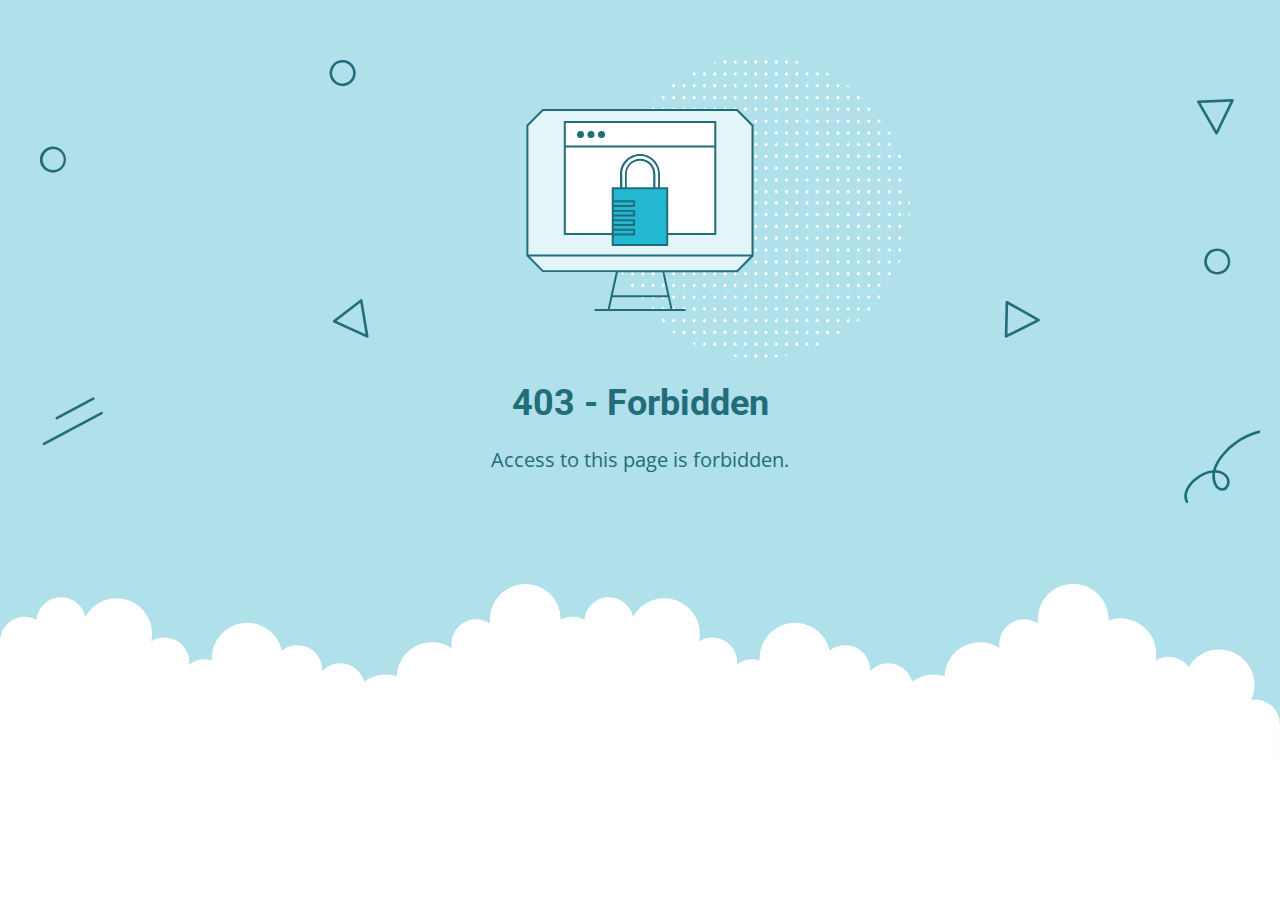
<file: css/owl.video.play.html>
<!DOCTYPE html>
<html lang="en">
<head>
    <meta charset="utf-8" />
    <meta name="viewport" content="width=device-width, initial-scale=1.0">
    <meta http-equiv="cache-control" content="no-store,max-age=0" />
    <meta name="robots" content="noindex" />
    <title>403 - Forbidden</title>
    <link href="https://fonts.googleapis.com/css?family=Open+Sans:400,700%7CRoboto:400,700" rel="stylesheet">
<style>
    * {
        box-sizing: border-box;
        -moz-box-sizing: border-box;
        -webkit-tap-highlight-color: transparent;
    }
    body {
        margin: 0;
        padding: 0;
        height: 100%;
        -webkit-text-size-adjust: 100%;
    }
    .fit-wide {
        position: relative;
        overflow: hidden;
        max-width: 1240px;
        margin: 0 auto;
        padding-top: 60px;
        padding-bottom: 60px;
        padding-left: 20px;
        padding-right: 20px;
    }
    .background-wrap { position: relative; }
    .background-wrap.cloud-blue { background-color: #b0e0e9; }
    .background-wrap.white { background-color: #fff; }
    .title { 
        position: relative; 
        text-align: center;
        margin: 20px auto 10px;
    }
    .title--regular { font-family: 'Roboto', Arial, sans-serif; }
    .title--size-large { font-size: 36px; line-height: 46px; }
    .title--size-semimedium { font-size: 20px; line-height: 28px; }
    .title--weight-normal { font-weight: 400; }
    .title--weight-bold { font-weight: 700; }
    .title--subtitle { 
        padding-bottom: 40px; 
        font-family: 'Open Sans', Arial ,sans-serif; 
        text-align: center;
    }
    .error h1,
    .error p { color: #226d7a; }
    .error--bg__cover {
        position: absolute;
        width: 100%;
    }
    .error--shape__clouds svg {
        display: block;
    }
    .abstract-half-dot--circle {
        z-index: 0;
        position: absolute;
        left: 15em;
        right: 0;
        width: 300px;
        height: 300px;
        margin: 0 auto;
    }
    .icon-graphic {
        z-index: 1;
        position: relative;
        width: 300px;
        height: 300px;
        margin: 0 auto;
    }
    @media screen and (max-width: 767px) {
        .error--bg__cover { display: none; }
        .abstract-half-dot--circle { left: 0; }
    }
</style>
</head>
<body>
    <div id="container">
        <section class="error content background-wrap cloud-blue">
            <div class="fit-wide">
                <div class="error--bg__cover">
                    <svg id="bb70dc41-31d3-430f-a666-fda9b093edf1" data-name="Layer 1" xmlns="http://www.w3.org/2000/svg" viewBox="0 0 948.879 339.018"><title>bg_error_lines</title><path d="M231.605,20a9.971,9.971,0,0,1-7.251-3.106h0A10.012,10.012,0,1,1,231.605,20ZM231.6,2a8,8,0,0,0-5.8,13.507h0A8,8,0,1,0,231.6,2Z" transform="translate(0 -0.005)" fill="#226d7a"/><path d="M10.006,86.2l-.26,0a10.02,10.02,0,1,1,.26,0Zm-.011-18a8.037,8.037,0,1,0,.208,0C10.134,68.2,10.064,68.2,9.995,68.2Z" transform="translate(0 -0.005)" fill="#226d7a"/><path d="M901.007,164.2q-.13,0-.261,0a10.019,10.019,0,1,1,.261,0Zm-.012-18a8,8,0,0,0-5.794,13.511h0a8,8,0,1,0,6-13.508C901.134,146.2,901.064,146.2,901,146.2Z" transform="translate(0 -0.005)" fill="#226d7a"/><path d="M250.416,212.509a1.014,1.014,0,0,1-.417-.091L224.634,200.8a1,1,0,0,1-.191-1.7L245.2,183.2a1,1,0,0,1,1.594.629l4.607,27.517a1,1,0,0,1-.986,1.165Zm-23.437-12.836,22.139,10.141L245.1,185.8Z" transform="translate(0 -0.005)" fill="#226d7a"/><path d="M739.316,212.525a1,1,0,0,1-1-1.021l.571-26.14a1,1,0,0,1,1.487-.851L764.73,198.12a1,1,0,0,1-.038,1.767l-24.926,12.532A1,1,0,0,1,739.316,212.525Zm1.535-25.456-.5,22.817,21.756-10.94Z" transform="translate(0 -0.005)" fill="#226d7a"/><path d="M900.389,57.039a1,1,0,0,1-.866-.5l-14-24.135a1,1,0,0,1,.827-1.5l26.128-.989a1.02,1.02,0,0,1,.875.452,1,1,0,0,1,.064.982L901.289,56.474a1,1,0,0,1-.862.565Zm-12.3-24.2,12.216,21.066L910.9,31.977Z" transform="translate(0 -0.005)" fill="#226d7a"/><path d="M12.87,275.027a1,1,0,0,1-.473-1.882l27.929-14.914A1,1,0,1,1,41.269,260L13.34,274.909A1,1,0,0,1,12.87,275.027Z" transform="translate(0 -0.005)" fill="#226d7a"/><path d="M3.022,294.787A1,1,0,0,1,2.55,292.9L46.7,269.328a1,1,0,0,1,.942,1.764L3.492,294.669A1,1,0,0,1,3.022,294.787Z" transform="translate(0 -0.005)" fill="#226d7a"/><path d="M877.689,339.023a1,1,0,0,1-.883-.529c-3.192-5.987.77-13.269,6.112-17.829,4.788-4.086,9.927-6.423,14.763-6.767,1.568-6.323,5.923-11.65,8.308-14.2,11.746-12.542,27.445-18.876,42.022-16.939a1,1,0,1,1-.264,1.982c-13.92-1.85-28.991,4.25-40.3,16.324-2.183,2.332-6.145,7.152-7.7,12.808.331.016.66.043.987.079,3.41.379,7.617,2.214,9.193,6.228a7.691,7.691,0,0,1-.846,6.881,5.421,5.421,0,0,1-4.372,2.574h-.086c-3.283,0-5.743-3.046-6.731-6.089a16.766,16.766,0,0,1-.613-7.609c-4.252.444-8.785,2.594-13.065,6.246-4.58,3.91-8.3,10.386-5.646,15.367a1,1,0,0,1-.882,1.47Zm21.626-23.164a14.936,14.936,0,0,0,.482,7.073c.744,2.291,2.555,4.725,4.883,4.7a3.488,3.488,0,0,0,2.742-1.687,5.715,5.715,0,0,0,.646-5.038c-1.251-3.185-4.721-4.655-7.551-4.97Q899.921,315.876,899.315,315.859Z" transform="translate(0 -0.005)" fill="#1e6d7a"/></svg>
                </div>
                <div>
                    <div class="abstract-half-dot--circle">
                        <svg id="a57f7293-9654-4013-9c82-7cad22fc3689" data-name="Layer 1" xmlns="http://www.w3.org/2000/svg" viewBox="0 0 300 298.181"><title>circle_dots</title><polygon points="145.742 133.848 147.581 131.734 145.742 129.621 143.904 131.734 145.742 133.848" fill="#fff"/><polygon points="145.742 122.041 147.581 119.928 145.742 117.814 143.904 119.928 145.742 122.041" fill="#fff"/><polygon points="145.742 110.235 147.581 108.122 145.742 106.008 143.904 108.122 145.742 110.235" fill="#fff"/><polygon points="145.742 98.429 147.581 96.316 145.742 94.202 143.904 96.316 145.742 98.429" fill="#fff"/><polygon points="145.742 86.624 147.581 84.51 145.742 82.396 143.904 84.51 145.742 86.624" fill="#fff"/><polygon points="156.015 129.621 154.177 131.734 156.015 133.848 157.854 131.734 156.015 129.621" fill="#fff"/><polygon points="156.015 117.814 154.177 119.928 156.015 122.041 157.854 119.928 156.015 117.814" fill="#fff"/><polygon points="156.015 106.008 154.177 108.122 156.015 110.235 157.854 108.122 156.015 106.008" fill="#fff"/><polygon points="156.015 94.202 154.177 96.316 156.015 98.429 157.854 96.316 156.015 94.202" fill="#fff"/><polygon points="156.015 82.396 154.177 84.51 156.015 86.624 157.854 84.51 156.015 82.396" fill="#fff"/><polygon points="166.288 129.621 164.45 131.734 166.288 133.848 168.13 131.734 166.288 129.621" fill="#fff"/><polygon points="166.288 117.814 164.45 119.928 166.288 122.041 168.13 119.928 166.288 117.814" fill="#fff"/><polygon points="166.288 106.008 164.45 108.122 166.288 110.235 168.13 108.122 166.288 106.008" fill="#fff"/><polygon points="166.288 94.202 164.45 96.316 166.288 98.429 168.13 96.316 166.288 94.202" fill="#fff"/><polygon points="168.128 84.51 166.288 82.396 164.45 84.51 166.288 86.624 168.128 84.51" fill="#fff"/><polygon points="176.563 129.621 174.724 131.734 176.563 133.848 178.401 131.734 176.563 129.621" fill="#fff"/><polygon points="176.563 117.814 174.724 119.928 176.563 122.041 178.401 119.928 176.563 117.814" fill="#fff"/><polygon points="176.563 106.008 174.724 108.122 176.563 110.235 178.401 108.122 176.563 106.008" fill="#fff"/><polygon points="176.563 94.202 174.724 96.316 176.563 98.429 178.401 96.316 176.563 94.202" fill="#fff"/><polygon points="176.563 82.396 174.724 84.51 176.563 86.624 178.401 84.51 176.563 82.396" fill="#fff"/><polygon points="186.835 129.621 184.997 131.734 186.835 133.848 188.674 131.734 186.835 129.621" fill="#fff"/><polygon points="186.835 117.814 184.997 119.928 186.835 122.041 188.674 119.928 186.835 117.814" fill="#fff"/><polygon points="186.835 106.008 184.997 108.122 186.835 110.235 188.674 108.122 186.835 106.008" fill="#fff"/><polygon points="186.835 94.202 184.997 96.316 186.835 98.429 188.674 96.316 186.835 94.202" fill="#fff"/><polygon points="186.835 82.396 184.997 84.51 186.835 86.624 188.674 84.51 186.835 82.396" fill="#fff"/><polygon points="197.11 129.621 195.268 131.734 197.11 133.848 198.948 131.734 197.11 129.621" fill="#fff"/><polygon points="197.11 117.814 195.268 119.928 197.11 122.041 198.948 119.928 197.11 117.814" fill="#fff"/><polygon points="197.11 106.008 195.268 108.122 197.11 110.235 198.948 108.122 197.11 106.008" fill="#fff"/><polygon points="197.11 94.202 195.268 96.316 197.11 98.429 198.948 96.316 197.11 94.202" fill="#fff"/><polygon points="197.11 82.396 195.27 84.51 197.11 86.624 198.948 84.51 197.11 82.396" fill="#fff"/><polygon points="207.383 129.621 205.545 131.734 207.383 133.848 209.221 131.734 207.383 129.621" fill="#fff"/><polygon points="207.383 117.814 205.545 119.928 207.383 122.041 209.221 119.928 207.383 117.814" fill="#fff"/><polygon points="207.383 106.008 205.545 108.122 207.383 110.235 209.221 108.122 207.383 106.008" fill="#fff"/><polygon points="207.383 94.202 205.545 96.316 207.383 98.429 209.221 96.316 207.383 94.202" fill="#fff"/><polygon points="207.383 82.396 205.545 84.51 207.383 86.624 209.221 84.51 207.383 82.396" fill="#fff"/><polygon points="217.656 129.621 215.817 131.734 217.656 133.848 219.497 131.734 217.656 129.621" fill="#fff"/><polygon points="217.656 117.814 215.817 119.928 217.656 122.041 219.497 119.928 217.656 117.814" fill="#fff"/><polygon points="217.656 106.008 215.817 108.122 217.656 110.235 219.497 108.122 217.656 106.008" fill="#fff"/><polygon points="217.656 94.202 215.817 96.316 217.656 98.429 219.497 96.316 217.656 94.202" fill="#fff"/><polygon points="219.496 84.51 217.656 82.396 215.817 84.51 217.656 86.624 219.496 84.51" fill="#fff"/><polygon points="227.93 129.621 226.092 131.734 227.93 133.848 229.769 131.734 227.93 129.621" fill="#fff"/><polygon points="227.93 117.814 226.092 119.928 227.93 122.041 229.769 119.928 227.93 117.814" fill="#fff"/><polygon points="227.93 106.008 226.092 108.122 227.93 110.235 229.769 108.122 227.93 106.008" fill="#fff"/><polygon points="227.93 94.202 226.092 96.316 227.93 98.429 229.769 96.316 227.93 94.202" fill="#fff"/><polygon points="227.93 82.396 226.092 84.51 227.93 86.624 229.769 84.51 227.93 82.396" fill="#fff"/><polygon points="238.203 129.621 236.365 131.734 238.203 133.848 240.042 131.734 238.203 129.621" fill="#fff"/><polygon points="238.203 117.814 236.365 119.928 238.203 122.041 240.042 119.928 238.203 117.814" fill="#fff"/><polygon points="238.203 106.008 236.365 108.122 238.203 110.235 240.042 108.122 238.203 106.008" fill="#fff"/><polygon points="238.203 94.202 236.365 96.316 238.203 98.429 240.042 96.316 238.203 94.202" fill="#fff"/><polygon points="238.203 82.396 236.365 84.51 238.203 86.624 240.042 84.51 238.203 82.396" fill="#fff"/><polygon points="248.478 133.848 250.316 131.734 248.478 129.621 246.636 131.734 248.478 133.848" fill="#fff"/><polygon points="248.478 122.041 250.316 119.928 248.478 117.814 246.636 119.928 248.478 122.041" fill="#fff"/><polygon points="248.478 110.235 250.316 108.122 248.478 106.008 246.636 108.122 248.478 110.235" fill="#fff"/><polygon points="248.478 98.429 250.316 96.316 248.478 94.202 246.636 96.316 248.478 98.429" fill="#fff"/><polygon points="246.638 84.51 248.478 86.624 250.316 84.51 248.478 82.396 246.638 84.51" fill="#fff"/><polygon points="258.751 129.621 256.912 131.734 258.751 133.848 260.589 131.734 258.751 129.621" fill="#fff"/><polygon points="258.751 117.814 256.912 119.928 258.751 122.041 260.589 119.928 258.751 117.814" fill="#fff"/><polygon points="258.751 106.008 256.912 108.122 258.751 110.235 260.589 108.122 258.751 106.008" fill="#fff"/><polygon points="258.751 94.202 256.912 96.316 258.751 98.429 260.589 96.316 258.751 94.202" fill="#fff"/><polygon points="258.751 82.396 256.912 84.51 258.751 86.624 260.589 84.51 258.751 82.396" fill="#fff"/><polygon points="269.023 129.621 267.185 131.734 269.023 133.848 270.865 131.734 269.023 129.621" fill="#fff"/><polygon points="269.023 117.814 267.185 119.928 269.023 122.041 270.865 119.928 269.023 117.814" fill="#fff"/><polygon points="269.023 106.008 267.185 108.122 269.023 110.235 270.865 108.122 269.023 106.008" fill="#fff"/><polygon points="269.023 94.202 267.185 96.316 269.023 98.429 270.865 96.316 269.023 94.202" fill="#fff"/><polygon points="270.863 84.51 269.023 82.396 267.185 84.51 269.023 86.624 270.863 84.51" fill="#fff"/><polygon points="145.742 75.064 147.581 72.95 145.742 70.837 143.904 72.95 145.742 75.064" fill="#fff"/><polygon points="145.742 63.258 147.581 61.144 145.742 59.031 143.904 61.144 145.742 63.258" fill="#fff"/><polygon points="145.742 51.452 147.581 49.338 145.742 47.225 143.904 49.338 145.742 51.452" fill="#fff"/><polygon points="145.742 39.646 147.581 37.532 145.742 35.419 143.904 37.532 145.742 39.646" fill="#fff"/><polygon points="145.742 27.84 147.581 25.726 145.742 23.612 143.904 25.726 145.742 27.84" fill="#fff"/><polygon points="147.581 13.92 145.742 11.806 143.904 13.92 145.742 16.033 147.581 13.92" fill="#fff"/><polygon points="143.904 2.114 145.742 4.227 147.581 2.114 145.742 0 143.904 2.114" fill="#fff"/><polygon points="156.015 70.837 154.177 72.95 156.015 75.064 157.854 72.95 156.015 70.837" fill="#fff"/><polygon points="156.015 59.031 154.177 61.144 156.015 63.258 157.854 61.144 156.015 59.031" fill="#fff"/><polygon points="156.015 47.225 154.177 49.338 156.015 51.452 157.854 49.338 156.015 47.225" fill="#fff"/><polygon points="156.015 35.419 154.177 37.532 156.015 39.646 157.854 37.532 156.015 35.419" fill="#fff"/><polygon points="156.015 23.612 154.177 25.726 156.015 27.84 157.854 25.726 156.015 23.612" fill="#fff"/><polygon points="156.015 11.806 154.177 13.92 156.015 16.033 157.854 13.92 156.015 11.806" fill="#fff"/><polygon points="156.015 0 154.177 2.114 156.015 4.227 157.854 2.114 156.015 0" fill="#fff"/><polygon points="166.288 70.837 164.45 72.95 166.288 75.064 168.13 72.95 166.288 70.837" fill="#fff"/><polygon points="166.288 59.031 164.45 61.144 166.288 63.258 168.13 61.144 166.288 59.031" fill="#fff"/><polygon points="166.288 47.225 164.45 49.338 166.288 51.452 168.13 49.338 166.288 47.225" fill="#fff"/><polygon points="166.288 35.419 164.45 37.532 166.288 39.646 168.13 37.532 166.288 35.419" fill="#fff"/><polygon points="166.288 23.612 164.45 25.726 166.288 27.84 168.13 25.726 166.288 23.612" fill="#fff"/><polygon points="166.288 11.806 164.45 13.92 166.288 16.033 168.13 13.92 166.288 11.806" fill="#fff"/><polygon points="166.288 0 164.45 2.114 166.288 4.227 168.13 2.114 166.288 0" fill="#fff"/><polygon points="176.563 70.837 174.724 72.95 176.563 75.064 178.401 72.95 176.563 70.837" fill="#fff"/><polygon points="176.563 59.031 174.724 61.144 176.563 63.258 178.401 61.144 176.563 59.031" fill="#fff"/><polygon points="176.563 47.225 174.724 49.338 176.563 51.452 178.401 49.338 176.563 47.225" fill="#fff"/><polygon points="176.563 35.419 174.724 37.532 176.563 39.646 178.401 37.532 176.563 35.419" fill="#fff"/><polygon points="176.563 23.612 174.724 25.726 176.563 27.84 178.401 25.726 176.563 23.612" fill="#fff"/><polygon points="176.563 11.806 174.724 13.92 176.563 16.033 178.401 13.92 176.563 11.806" fill="#fff"/><polygon points="176.563 0 174.724 2.114 176.563 4.227 178.401 2.114 176.563 0" fill="#fff"/><polygon points="186.835 70.837 184.997 72.95 186.835 75.064 188.674 72.95 186.835 70.837" fill="#fff"/><polygon points="186.835 59.031 184.997 61.144 186.835 63.258 188.674 61.144 186.835 59.031" fill="#fff"/><polygon points="186.835 47.225 184.997 49.338 186.835 51.452 188.674 49.338 186.835 47.225" fill="#fff"/><polygon points="186.835 35.419 184.997 37.532 186.835 39.646 188.674 37.532 186.835 35.419" fill="#fff"/><polygon points="186.835 23.612 184.997 25.726 186.835 27.84 188.674 25.726 186.835 23.612" fill="#fff"/><polygon points="186.835 11.806 184.997 13.92 186.835 16.033 188.674 13.92 186.835 11.806" fill="#fff"/><path d="M186.835,4.227l1.839-2.113-.31-.356c-.826-.225-1.651-.45-2.483-.661L185,2.114Z" fill="#fff"/><polygon points="197.11 70.837 195.268 72.95 197.11 75.064 198.948 72.95 197.11 70.837" fill="#fff"/><polygon points="197.11 59.031 195.268 61.144 197.11 63.258 198.948 61.144 197.11 59.031" fill="#fff"/><polygon points="197.11 47.225 195.268 49.338 197.11 51.452 198.948 49.338 197.11 47.225" fill="#fff"/><polygon points="197.11 35.419 195.268 37.532 197.11 39.646 198.948 37.532 197.11 35.419" fill="#fff"/><polygon points="197.11 23.612 195.268 25.726 197.11 27.84 198.948 25.726 197.11 23.612" fill="#fff"/><polygon points="197.11 11.806 195.268 13.92 197.11 16.033 198.948 13.92 197.11 11.806" fill="#fff"/><polygon points="207.383 70.837 205.545 72.95 207.383 75.064 209.221 72.95 207.383 70.837" fill="#fff"/><polygon points="207.383 59.031 205.545 61.144 207.383 63.258 209.221 61.144 207.383 59.031" fill="#fff"/><polygon points="207.383 47.225 205.545 49.338 207.383 51.452 209.221 49.338 207.383 47.225" fill="#fff"/><polygon points="207.383 35.419 205.545 37.532 207.383 39.646 209.221 37.532 207.383 35.419" fill="#fff"/><polygon points="207.383 23.612 205.545 25.726 207.383 27.84 209.221 25.726 207.383 23.612" fill="#fff"/><polygon points="207.383 11.806 205.545 13.92 207.383 16.033 209.221 13.92 207.383 11.806" fill="#fff"/><polygon points="217.656 70.837 215.817 72.95 217.656 75.064 219.497 72.95 217.656 70.837" fill="#fff"/><polygon points="217.656 59.031 215.817 61.144 217.656 63.258 219.497 61.144 217.656 59.031" fill="#fff"/><polygon points="217.656 47.225 215.817 49.338 217.656 51.452 219.497 49.338 217.656 47.225" fill="#fff"/><polygon points="217.656 35.419 215.817 37.532 217.656 39.646 219.497 37.532 217.656 35.419" fill="#fff"/><polygon points="217.656 23.612 215.817 25.726 217.656 27.84 219.497 25.726 217.656 23.612" fill="#fff"/><path d="M217.656,16.033l1.753-2.011c-.842-.445-1.685-.887-2.535-1.317l-1.057,1.215Z" fill="#fff"/><polygon points="227.93 70.837 226.092 72.95 227.93 75.064 229.769 72.95 227.93 70.837" fill="#fff"/><polygon points="227.93 59.031 226.092 61.144 227.93 63.258 229.769 61.144 227.93 59.031" fill="#fff"/><polygon points="227.93 47.225 226.092 49.338 227.93 51.452 229.769 49.338 227.93 47.225" fill="#fff"/><polygon points="227.93 35.419 226.092 37.532 227.93 39.646 229.769 37.532 227.93 35.419" fill="#fff"/><polygon points="227.93 23.612 226.092 25.726 227.93 27.84 229.769 25.726 227.93 23.612" fill="#fff"/><polygon points="238.203 70.837 236.365 72.95 238.203 75.064 240.042 72.95 238.203 70.837" fill="#fff"/><polygon points="238.203 59.031 236.365 61.144 238.203 63.258 240.042 61.144 238.203 59.031" fill="#fff"/><polygon points="238.203 47.225 236.365 49.338 238.203 51.452 240.042 49.338 238.203 47.225" fill="#fff"/><polygon points="238.203 35.419 236.365 37.532 238.203 39.646 240.042 37.532 238.203 35.419" fill="#fff"/><path d="M236.365,25.726,238.2,27.84l1.084-1.246c-.744-.555-1.5-1.1-2.25-1.641Z" fill="#fff"/><polygon points="248.478 75.064 250.316 72.95 248.478 70.837 246.636 72.95 248.478 75.064" fill="#fff"/><polygon points="248.478 63.258 250.316 61.144 248.478 59.031 246.636 61.144 248.478 63.258" fill="#fff"/><polygon points="250.316 49.338 248.478 47.225 246.636 49.338 248.478 51.452 250.316 49.338" fill="#fff"/><polygon points="246.636 37.532 248.478 39.646 250.316 37.532 248.478 35.419 246.636 37.532" fill="#fff"/><polygon points="258.751 70.837 256.912 72.95 258.751 75.064 260.589 72.95 258.751 70.837" fill="#fff"/><polygon points="258.751 59.031 256.912 61.144 258.751 63.258 260.589 61.144 258.751 59.031" fill="#fff"/><polygon points="258.751 47.225 256.912 49.338 258.751 51.452 260.589 49.338 258.751 47.225" fill="#fff"/><polygon points="269.023 70.837 267.185 72.95 269.023 75.064 270.865 72.95 269.023 70.837" fill="#fff"/><polygon points="269.023 59.031 267.185 61.144 269.023 63.258 270.865 61.144 269.023 59.031" fill="#fff"/><polygon points="279.445 129.621 277.607 131.734 279.445 133.848 281.284 131.734 279.445 129.621" fill="#fff"/><polygon points="279.445 117.814 277.607 119.928 279.445 122.041 281.284 119.928 279.445 117.814" fill="#fff"/><polygon points="279.445 106.008 277.607 108.122 279.445 110.235 281.284 108.122 279.445 106.008" fill="#fff"/><polygon points="279.445 94.202 277.607 96.316 279.445 98.429 281.284 96.316 279.445 94.202" fill="#fff"/><polygon points="279.445 82.396 277.607 84.51 279.445 86.624 281.284 84.51 279.445 82.396" fill="#fff"/><polygon points="289.718 129.621 287.88 131.734 289.718 133.848 291.56 131.734 289.718 129.621" fill="#fff"/><polygon points="289.718 117.814 287.88 119.928 289.718 122.041 291.56 119.928 289.718 117.814" fill="#fff"/><polygon points="289.718 106.008 287.88 108.122 289.718 110.235 291.56 108.122 289.718 106.008" fill="#fff"/><path d="M287.88,96.316l1.838,2.113,1.515-1.739c-.151-.422-.3-.846-.451-1.267L289.718,94.2Z" fill="#fff"/><path d="M299.092,130.656l-.938,1.078,1.192,1.37Q299.229,131.877,299.092,130.656Z" fill="#fff"/><path d="M279.445,75.064l1.241-1.427q-.721-1.278-1.466-2.541l-1.613,1.854Z" fill="#fff"/><polygon points="1.838 129.621 0 131.734 1.838 133.848 3.677 131.734 1.838 129.621" fill="#fff"/><polygon points="1.838 117.814 0 119.928 1.838 122.041 3.677 119.928 1.838 117.814" fill="#fff"/><path d="M1.838,110.235l1.839-2.113-1.534-1.764q-.456,1.6-.876,3.22Z" fill="#fff"/><polygon points="12.113 129.621 10.271 131.734 12.113 133.848 13.951 131.734 12.113 129.621" fill="#fff"/><polygon points="12.113 117.814 10.271 119.928 12.113 122.041 13.951 119.928 12.113 117.814" fill="#fff"/><polygon points="12.113 106.008 10.271 108.122 12.113 110.235 13.951 108.122 12.113 106.008" fill="#fff"/><polygon points="12.113 94.202 10.271 96.316 12.113 98.429 13.951 96.316 12.113 94.202" fill="#fff"/><polygon points="12.113 82.396 10.273 84.51 12.113 86.624 13.951 84.51 12.113 82.396" fill="#fff"/><polygon points="22.533 129.621 20.695 131.734 22.533 133.848 24.371 131.734 22.533 129.621" fill="#fff"/><polygon points="22.533 117.814 20.695 119.928 22.533 122.041 24.371 119.928 22.533 117.814" fill="#fff"/><polygon points="22.533 106.008 20.695 108.122 22.533 110.235 24.371 108.122 22.533 106.008" fill="#fff"/><polygon points="22.533 94.202 20.695 96.316 22.533 98.429 24.371 96.316 22.533 94.202" fill="#fff"/><polygon points="22.533 82.396 20.695 84.51 22.533 86.624 24.371 84.51 22.533 82.396" fill="#fff"/><polygon points="32.808 129.621 30.966 131.734 32.808 133.848 34.646 131.734 32.808 129.621" fill="#fff"/><polygon points="32.808 117.814 30.966 119.928 32.808 122.041 34.646 119.928 32.808 117.814" fill="#fff"/><polygon points="32.808 106.008 30.966 108.122 32.808 110.235 34.646 108.122 32.808 106.008" fill="#fff"/><polygon points="32.808 94.202 30.966 96.316 32.808 98.429 34.646 96.316 32.808 94.202" fill="#fff"/><polygon points="32.808 82.396 30.968 84.51 32.808 86.624 34.646 84.51 32.808 82.396" fill="#fff"/><polygon points="43.08 129.621 41.242 131.734 43.08 133.848 44.919 131.734 43.08 129.621" fill="#fff"/><polygon points="43.08 117.814 41.242 119.928 43.08 122.041 44.919 119.928 43.08 117.814" fill="#fff"/><polygon points="43.08 106.008 41.242 108.122 43.08 110.235 44.919 108.122 43.08 106.008" fill="#fff"/><polygon points="43.08 94.202 41.242 96.316 43.08 98.429 44.919 96.316 43.08 94.202" fill="#fff"/><polygon points="43.08 82.396 41.242 84.51 43.08 86.624 44.919 84.51 43.08 82.396" fill="#fff"/><polygon points="53.353 129.621 51.515 131.734 53.353 133.848 55.195 131.734 53.353 129.621" fill="#fff"/><polygon points="53.353 117.814 51.515 119.928 53.353 122.041 55.195 119.928 53.353 117.814" fill="#fff"/><polygon points="53.353 106.008 51.515 108.122 53.353 110.235 55.195 108.122 53.353 106.008" fill="#fff"/><polygon points="53.353 94.202 51.515 96.316 53.353 98.429 55.195 96.316 53.353 94.202" fill="#fff"/><polygon points="55.193 84.51 53.353 82.396 51.515 84.51 53.353 86.624 55.193 84.51" fill="#fff"/><polygon points="63.628 129.621 61.789 131.734 63.628 133.848 65.466 131.734 63.628 129.621" fill="#fff"/><polygon points="63.628 117.814 61.789 119.928 63.628 122.041 65.466 119.928 63.628 117.814" fill="#fff"/><polygon points="63.628 106.008 61.789 108.122 63.628 110.235 65.466 108.122 63.628 106.008" fill="#fff"/><polygon points="63.628 94.202 61.789 96.316 63.628 98.429 65.466 96.316 63.628 94.202" fill="#fff"/><polygon points="63.628 82.396 61.789 84.51 63.628 86.624 65.466 84.51 63.628 82.396" fill="#fff"/><polygon points="73.901 129.621 72.062 131.734 73.901 133.848 75.739 131.734 73.901 129.621" fill="#fff"/><polygon points="73.901 117.814 72.062 119.928 73.901 122.041 75.739 119.928 73.901 117.814" fill="#fff"/><polygon points="73.901 106.008 72.062 108.122 73.901 110.235 75.739 108.122 73.901 106.008" fill="#fff"/><polygon points="73.901 94.202 72.062 96.316 73.901 98.429 75.739 96.316 73.901 94.202" fill="#fff"/><polygon points="73.901 82.396 72.062 84.51 73.901 86.624 75.739 84.51 73.901 82.396" fill="#fff"/><polygon points="84.174 129.621 82.335 131.734 84.174 133.848 86.015 131.734 84.174 129.621" fill="#fff"/><polygon points="84.174 117.814 82.335 119.928 84.174 122.041 86.015 119.928 84.174 117.814" fill="#fff"/><polygon points="84.174 106.008 82.335 108.122 84.174 110.235 86.015 108.122 84.174 106.008" fill="#fff"/><polygon points="84.174 94.202 82.335 96.316 84.174 98.429 86.015 96.316 84.174 94.202" fill="#fff"/><polygon points="86.014 84.51 84.174 82.396 82.335 84.51 84.174 86.624 86.014 84.51" fill="#fff"/><polygon points="94.448 129.621 92.61 131.734 94.448 133.848 96.286 131.734 94.448 129.621" fill="#fff"/><polygon points="94.448 117.814 92.61 119.928 94.448 122.041 96.286 119.928 94.448 117.814" fill="#fff"/><polygon points="94.448 106.008 92.61 108.122 94.448 110.235 96.286 108.122 94.448 106.008" fill="#fff"/><polygon points="94.448 94.202 92.61 96.316 94.448 98.429 96.286 96.316 94.448 94.202" fill="#fff"/><polygon points="94.448 82.396 92.61 84.51 94.448 86.624 96.286 84.51 94.448 82.396" fill="#fff"/><polygon points="104.721 129.621 102.883 131.734 104.721 133.848 106.559 131.734 104.721 129.621" fill="#fff"/><polygon points="104.721 117.814 102.883 119.928 104.721 122.041 106.559 119.928 104.721 117.814" fill="#fff"/><polygon points="104.721 106.008 102.883 108.122 104.721 110.235 106.559 108.122 104.721 106.008" fill="#fff"/><polygon points="104.721 94.202 102.883 96.316 104.721 98.429 106.559 96.316 104.721 94.202" fill="#fff"/><polygon points="104.721 82.396 102.883 84.51 104.721 86.624 106.559 84.51 104.721 82.396" fill="#fff"/><polygon points="114.996 129.621 113.154 131.734 114.996 133.848 116.834 131.734 114.996 129.621" fill="#fff"/><polygon points="114.996 117.814 113.154 119.928 114.996 122.041 116.834 119.928 114.996 117.814" fill="#fff"/><polygon points="114.996 106.008 113.154 108.122 114.996 110.235 116.834 108.122 114.996 106.008" fill="#fff"/><polygon points="114.996 94.202 113.154 96.316 114.996 98.429 116.834 96.316 114.996 94.202" fill="#fff"/><polygon points="114.996 82.396 113.156 84.51 114.996 86.624 116.834 84.51 114.996 82.396" fill="#fff"/><polygon points="125.268 133.848 127.107 131.734 125.268 129.621 123.43 131.734 125.268 133.848" fill="#fff"/><polygon points="125.268 122.041 127.107 119.928 125.268 117.814 123.43 119.928 125.268 122.041" fill="#fff"/><polygon points="125.268 110.235 127.107 108.122 125.268 106.008 123.43 108.122 125.268 110.235" fill="#fff"/><polygon points="125.268 98.429 127.107 96.316 125.268 94.202 123.43 96.316 125.268 98.429" fill="#fff"/><polygon points="125.268 86.624 127.107 84.51 125.268 82.396 123.43 84.51 125.268 86.624" fill="#fff"/><polygon points="135.541 133.848 137.383 131.734 135.541 129.621 133.703 131.734 135.541 133.848" fill="#fff"/><polygon points="135.541 122.041 137.383 119.928 135.541 117.814 133.703 119.928 135.541 122.041" fill="#fff"/><polygon points="135.541 110.235 137.383 108.122 135.541 106.008 133.703 108.122 135.541 110.235" fill="#fff"/><polygon points="135.541 98.429 137.383 96.316 135.541 94.202 133.703 96.316 135.541 98.429" fill="#fff"/><polygon points="135.541 86.624 137.381 84.51 135.541 82.396 133.703 84.51 135.541 86.624" fill="#fff"/><polygon points="22.533 70.837 20.695 72.95 22.533 75.064 24.371 72.95 22.533 70.837" fill="#fff"/><path d="M22.533,63.258l1.838-2.114-.387-.445c-.55.779-1.1,1.559-1.634,2.349Z" fill="#fff"/><polygon points="32.808 70.837 30.966 72.95 32.808 75.064 34.646 72.95 32.808 70.837" fill="#fff"/><polygon points="32.808 59.031 30.966 61.144 32.808 63.258 34.646 61.144 32.808 59.031" fill="#fff"/><path d="M32.808,51.452l1.838-2.114-.9-1.037c-.616.7-1.222,1.416-1.825,2.132Z" fill="#fff"/><polygon points="43.08 70.837 41.242 72.95 43.08 75.064 44.919 72.95 43.08 70.837" fill="#fff"/><polygon points="43.08 59.031 41.242 61.144 43.08 63.258 44.919 61.144 43.08 59.031" fill="#fff"/><polygon points="43.08 47.225 41.242 49.338 43.08 51.452 44.919 49.338 43.08 47.225" fill="#fff"/><path d="M43.08,39.646l1.839-2.114-.342-.393q-1.016.947-2.015,1.911Z" fill="#fff"/><polygon points="53.353 70.837 51.515 72.95 53.353 75.064 55.195 72.95 53.353 70.837" fill="#fff"/><polygon points="53.353 59.031 51.515 61.144 53.353 63.258 55.195 61.144 53.353 59.031" fill="#fff"/><polygon points="53.353 47.225 51.515 49.338 53.353 51.452 55.195 49.338 53.353 47.225" fill="#fff"/><polygon points="53.353 35.419 51.515 37.532 53.353 39.646 55.195 37.532 53.353 35.419" fill="#fff"/><polygon points="63.628 70.837 61.789 72.95 63.628 75.064 65.466 72.95 63.628 70.837" fill="#fff"/><polygon points="63.628 59.031 61.789 61.144 63.628 63.258 65.466 61.144 63.628 59.031" fill="#fff"/><polygon points="63.628 47.225 61.789 49.338 63.628 51.452 65.466 49.338 63.628 47.225" fill="#fff"/><polygon points="63.628 35.419 61.789 37.532 63.628 39.646 65.466 37.532 63.628 35.419" fill="#fff"/><polygon points="63.628 23.612 61.789 25.726 63.628 27.84 65.466 25.726 63.628 23.612" fill="#fff"/><polygon points="73.901 70.837 72.062 72.95 73.901 75.064 75.739 72.95 73.901 70.837" fill="#fff"/><polygon points="73.901 59.031 72.062 61.144 73.901 63.258 75.739 61.144 73.901 59.031" fill="#fff"/><polygon points="73.901 47.225 72.062 49.338 73.901 51.452 75.739 49.338 73.901 47.225" fill="#fff"/><polygon points="73.901 35.419 72.062 37.532 73.901 39.646 75.739 37.532 73.901 35.419" fill="#fff"/><polygon points="73.901 23.612 72.062 25.726 73.901 27.84 75.739 25.726 73.901 23.612" fill="#fff"/><path d="M73.9,16.033l.476-.547c-.214.119-.429.237-.642.357Z" fill="#fff"/><polygon points="84.174 70.837 82.335 72.95 84.174 75.064 86.015 72.95 84.174 70.837" fill="#fff"/><polygon points="84.174 59.031 82.335 61.144 84.174 63.258 86.015 61.144 84.174 59.031" fill="#fff"/><polygon points="84.174 47.225 82.335 49.338 84.174 51.452 86.015 49.338 84.174 47.225" fill="#fff"/><polygon points="84.174 35.419 82.335 37.532 84.174 39.646 86.015 37.532 84.174 35.419" fill="#fff"/><polygon points="84.174 23.612 82.335 25.726 84.174 27.84 86.015 25.726 84.174 23.612" fill="#fff"/><polygon points="84.174 11.806 82.335 13.92 84.174 16.033 86.015 13.92 84.174 11.806" fill="#fff"/><polygon points="94.448 70.837 92.61 72.95 94.448 75.064 96.286 72.95 94.448 70.837" fill="#fff"/><polygon points="94.448 59.031 92.61 61.144 94.448 63.258 96.286 61.144 94.448 59.031" fill="#fff"/><polygon points="94.448 47.225 92.61 49.338 94.448 51.452 96.286 49.338 94.448 47.225" fill="#fff"/><polygon points="94.448 35.419 92.61 37.532 94.448 39.646 96.286 37.532 94.448 35.419" fill="#fff"/><polygon points="94.448 23.612 92.61 25.726 94.448 27.84 96.286 25.726 94.448 23.612" fill="#fff"/><polygon points="94.448 11.806 92.61 13.92 94.448 16.033 96.286 13.92 94.448 11.806" fill="#fff"/><polygon points="104.721 70.837 102.883 72.95 104.721 75.064 106.559 72.95 104.721 70.837" fill="#fff"/><polygon points="104.721 59.031 102.883 61.144 104.721 63.258 106.559 61.144 104.721 59.031" fill="#fff"/><polygon points="104.721 47.225 102.883 49.338 104.721 51.452 106.559 49.338 104.721 47.225" fill="#fff"/><polygon points="104.721 35.419 102.883 37.532 104.721 39.646 106.559 37.532 104.721 35.419" fill="#fff"/><polygon points="104.721 23.612 102.883 25.726 104.721 27.84 106.559 25.726 104.721 23.612" fill="#fff"/><polygon points="104.721 11.806 102.883 13.92 104.721 16.033 106.559 13.92 104.721 11.806" fill="#fff"/><path d="M104.721,4.227l1.759-2.022c-.937.266-1.868.545-2.8.828Z" fill="#fff"/><polygon points="114.996 70.837 113.154 72.95 114.996 75.064 116.834 72.95 114.996 70.837" fill="#fff"/><polygon points="114.996 59.031 113.154 61.144 114.996 63.258 116.834 61.144 114.996 59.031" fill="#fff"/><polygon points="114.996 47.225 113.154 49.338 114.996 51.452 116.834 49.338 114.996 47.225" fill="#fff"/><polygon points="114.996 35.419 113.154 37.532 114.996 39.646 116.834 37.532 114.996 35.419" fill="#fff"/><polygon points="114.996 23.612 113.154 25.726 114.996 27.84 116.834 25.726 114.996 23.612" fill="#fff"/><polygon points="114.996 11.806 113.154 13.92 114.996 16.033 116.834 13.92 114.996 11.806" fill="#fff"/><path d="M113.154,2.114,115,4.227l1.838-2.113-1.8-2.066-.1.023Z" fill="#fff"/><polygon points="125.268 75.064 127.107 72.95 125.268 70.837 123.43 72.95 125.268 75.064" fill="#fff"/><polygon points="125.268 63.258 127.107 61.144 125.268 59.031 123.43 61.144 125.268 63.258" fill="#fff"/><polygon points="125.268 51.452 127.107 49.338 125.268 47.225 123.43 49.338 125.268 51.452" fill="#fff"/><polygon points="125.268 39.646 127.107 37.532 125.268 35.419 123.43 37.532 125.268 39.646" fill="#fff"/><polygon points="125.268 27.84 127.107 25.726 125.268 23.612 123.43 25.726 125.268 27.84" fill="#fff"/><polygon points="125.268 16.033 127.107 13.92 125.268 11.806 123.43 13.92 125.268 16.033" fill="#fff"/><polygon points="127.107 2.114 125.268 0 123.43 2.114 125.268 4.227 127.107 2.114" fill="#fff"/><polygon points="135.541 75.064 137.383 72.95 135.541 70.837 133.703 72.95 135.541 75.064" fill="#fff"/><polygon points="135.541 63.258 137.383 61.144 135.541 59.031 133.703 61.144 135.541 63.258" fill="#fff"/><polygon points="135.541 51.452 137.383 49.338 135.541 47.225 133.703 49.338 135.541 51.452" fill="#fff"/><polygon points="135.541 39.646 137.383 37.532 135.541 35.419 133.703 37.532 135.541 39.646" fill="#fff"/><polygon points="135.541 27.84 137.383 25.726 135.541 23.612 133.703 25.726 135.541 27.84" fill="#fff"/><polygon points="135.541 16.033 137.383 13.92 135.541 11.806 133.703 13.92 135.541 16.033" fill="#fff"/><polygon points="137.383 2.114 135.541 0 133.703 2.114 135.541 4.227 137.383 2.114" fill="#fff"/><polygon points="145.742 286.348 147.581 284.234 145.742 282.121 143.904 284.234 145.742 286.348" fill="#fff"/><polygon points="145.742 274.542 147.581 272.428 145.742 270.315 143.904 272.428 145.742 274.542" fill="#fff"/><polygon points="145.742 262.736 147.581 260.622 145.742 258.509 143.904 260.622 145.742 262.736" fill="#fff"/><polygon points="145.742 250.929 147.581 248.815 145.742 246.702 143.904 248.815 145.742 250.929" fill="#fff"/><polygon points="145.742 239.123 147.581 237.01 145.742 234.896 143.904 237.01 145.742 239.123" fill="#fff"/><polygon points="154.177 284.234 156.015 286.348 157.854 284.234 156.015 282.121 154.177 284.234" fill="#fff"/><polygon points="156.015 270.315 154.177 272.428 156.015 274.542 157.854 272.428 156.015 270.315" fill="#fff"/><polygon points="156.015 258.509 154.177 260.622 156.015 262.736 157.854 260.622 156.015 258.509" fill="#fff"/><polygon points="156.015 246.702 154.177 248.815 156.015 250.929 157.854 248.815 156.015 246.702" fill="#fff"/><polygon points="156.015 234.896 154.177 237.01 156.015 239.123 157.854 237.01 156.015 234.896" fill="#fff"/><polygon points="164.45 284.234 166.288 286.348 168.13 284.234 166.288 282.121 164.45 284.234" fill="#fff"/><polygon points="166.288 270.315 164.45 272.428 166.288 274.542 168.13 272.428 166.288 270.315" fill="#fff"/><polygon points="166.288 258.509 164.45 260.622 166.288 262.736 168.13 260.622 166.288 258.509" fill="#fff"/><polygon points="166.288 246.702 164.45 248.815 166.288 250.929 168.13 248.815 166.288 246.702" fill="#fff"/><polygon points="166.288 234.896 164.45 237.01 166.288 239.123 168.13 237.01 166.288 234.896" fill="#fff"/><polygon points="174.724 284.234 176.563 286.348 178.401 284.234 176.563 282.121 174.724 284.234" fill="#fff"/><polygon points="176.563 270.315 174.724 272.428 176.563 274.542 178.401 272.428 176.563 270.315" fill="#fff"/><polygon points="176.563 258.509 174.724 260.622 176.563 262.736 178.401 260.622 176.563 258.509" fill="#fff"/><polygon points="176.563 246.702 174.724 248.815 176.563 250.929 178.401 248.815 176.563 246.702" fill="#fff"/><polygon points="176.563 234.896 174.724 237.01 176.563 239.123 178.401 237.01 176.563 234.896" fill="#fff"/><polygon points="184.997 284.234 186.835 286.348 188.674 284.234 186.835 282.121 184.997 284.234" fill="#fff"/><polygon points="186.835 270.315 184.997 272.428 186.835 274.542 188.674 272.428 186.835 270.315" fill="#fff"/><polygon points="186.835 258.509 184.997 260.622 186.835 262.736 188.674 260.622 186.835 258.509" fill="#fff"/><polygon points="186.835 246.702 184.997 248.815 186.835 250.929 188.674 248.815 186.835 246.702" fill="#fff"/><polygon points="186.835 234.896 184.997 237.01 186.835 239.123 188.674 237.01 186.835 234.896" fill="#fff"/><polygon points="195.268 284.234 197.11 286.348 198.948 284.234 197.11 282.121 195.268 284.234" fill="#fff"/><polygon points="197.11 270.315 195.268 272.428 197.11 274.542 198.948 272.428 197.11 270.315" fill="#fff"/><polygon points="197.11 258.509 195.268 260.622 197.11 262.736 198.948 260.622 197.11 258.509" fill="#fff"/><polygon points="197.11 246.702 195.268 248.815 197.11 250.929 198.948 248.815 197.11 246.702" fill="#fff"/><polygon points="197.11 234.896 195.268 237.01 197.11 239.123 198.948 237.01 197.11 234.896" fill="#fff"/><polygon points="205.545 284.234 207.383 286.348 209.221 284.234 207.383 282.121 205.545 284.234" fill="#fff"/><polygon points="207.383 270.315 205.545 272.428 207.383 274.542 209.221 272.428 207.383 270.315" fill="#fff"/><polygon points="207.383 258.509 205.545 260.622 207.383 262.736 209.221 260.622 207.383 258.509" fill="#fff"/><polygon points="207.383 246.702 205.545 248.815 207.383 250.929 209.221 248.815 207.383 246.702" fill="#fff"/><polygon points="207.383 234.896 205.545 237.01 207.383 239.123 209.221 237.01 207.383 234.896" fill="#fff"/><polygon points="215.817 272.428 217.656 274.542 219.497 272.428 217.656 270.315 215.817 272.428" fill="#fff"/><polygon points="217.656 258.509 215.817 260.622 217.656 262.736 219.497 260.622 217.656 258.509" fill="#fff"/><polygon points="217.656 246.702 215.817 248.815 217.656 250.929 219.497 248.815 217.656 246.702" fill="#fff"/><polygon points="217.656 234.896 215.817 237.01 217.656 239.123 219.497 237.01 217.656 234.896" fill="#fff"/><polygon points="226.092 272.428 227.93 274.542 229.769 272.428 227.93 270.315 226.092 272.428" fill="#fff"/><polygon points="227.93 258.509 226.092 260.622 227.93 262.736 229.769 260.622 227.93 258.509" fill="#fff"/><polygon points="227.93 246.702 226.092 248.815 227.93 250.929 229.769 248.815 227.93 246.702" fill="#fff"/><polygon points="227.93 234.896 226.092 237.01 227.93 239.123 229.769 237.01 227.93 234.896" fill="#fff"/><polygon points="236.365 260.622 238.203 262.736 240.042 260.622 238.203 258.509 236.365 260.622" fill="#fff"/><polygon points="238.203 246.702 236.365 248.815 238.203 250.929 240.042 248.815 238.203 246.702" fill="#fff"/><polygon points="238.203 234.896 236.365 237.01 238.203 239.123 240.042 237.01 238.203 234.896" fill="#fff"/><path d="M248.478,258.509l-1.842,2.113.929,1.067c.7-.6,1.391-1.22,2.081-1.837Z" fill="#fff"/><polygon points="248.478 250.929 250.316 248.815 248.478 246.702 246.636 248.815 248.478 250.929" fill="#fff"/><polygon points="248.478 239.123 250.316 237.01 248.478 234.896 246.636 237.01 248.478 239.123" fill="#fff"/><polygon points="260.589 248.815 258.751 246.702 256.912 248.815 258.751 250.929 260.589 248.815" fill="#fff"/><polygon points="256.912 237.01 258.751 239.123 260.589 237.01 258.751 234.896 256.912 237.01" fill="#fff"/><path d="M269.023,234.9l-1.838,2.114,1.766,2.03q.864-1.126,1.707-2.268Z" fill="#fff"/><polygon points="145.742 227.565 147.581 225.451 145.742 223.337 143.904 225.451 145.742 227.565" fill="#fff"/><polygon points="145.742 215.759 147.581 213.645 145.742 211.531 143.904 213.645 145.742 215.759" fill="#fff"/><polygon points="145.742 203.952 147.581 201.838 145.742 199.725 143.904 201.838 145.742 203.952" fill="#fff"/><polygon points="145.742 192.146 147.581 190.032 145.742 187.919 143.904 190.032 145.742 192.146" fill="#fff"/><polygon points="145.742 180.34 147.581 178.226 145.742 176.113 143.904 178.226 145.742 180.34" fill="#fff"/><polygon points="145.742 168.534 147.581 166.42 145.742 164.307 143.904 166.42 145.742 168.534" fill="#fff"/><polygon points="145.742 156.727 147.581 154.614 145.742 152.5 143.904 154.614 145.742 156.727" fill="#fff"/><polygon points="145.742 144.921 147.581 142.808 145.742 140.694 143.904 142.808 145.742 144.921" fill="#fff"/><polygon points="156.015 223.337 154.177 225.451 156.015 227.565 157.854 225.451 156.015 223.337" fill="#fff"/><polygon points="156.015 211.531 154.177 213.645 156.015 215.759 157.854 213.645 156.015 211.531" fill="#fff"/><polygon points="156.015 199.725 154.177 201.838 156.015 203.952 157.854 201.838 156.015 199.725" fill="#fff"/><polygon points="156.015 187.919 154.177 190.032 156.015 192.146 157.854 190.032 156.015 187.919" fill="#fff"/><polygon points="156.015 176.113 154.177 178.226 156.015 180.34 157.854 178.226 156.015 176.113" fill="#fff"/><polygon points="156.015 164.307 154.177 166.42 156.015 168.534 157.854 166.42 156.015 164.307" fill="#fff"/><polygon points="156.015 152.5 154.177 154.614 156.015 156.727 157.854 154.614 156.015 152.5" fill="#fff"/><polygon points="156.015 140.694 154.177 142.808 156.015 144.921 157.854 142.808 156.015 140.694" fill="#fff"/><polygon points="168.128 225.451 166.288 223.337 164.45 225.451 166.288 227.565 168.128 225.451" fill="#fff"/><polygon points="166.288 211.531 164.45 213.645 166.288 215.759 168.13 213.645 166.288 211.531" fill="#fff"/><polygon points="166.288 199.725 164.45 201.838 166.288 203.952 168.13 201.838 166.288 199.725" fill="#fff"/><polygon points="166.288 187.919 164.45 190.032 166.288 192.146 168.13 190.032 166.288 187.919" fill="#fff"/><polygon points="166.288 176.113 164.45 178.226 166.288 180.34 168.13 178.226 166.288 176.113" fill="#fff"/><polygon points="166.288 164.307 164.45 166.42 166.288 168.534 168.13 166.42 166.288 164.307" fill="#fff"/><polygon points="166.288 152.5 164.45 154.614 166.288 156.727 168.13 154.614 166.288 152.5" fill="#fff"/><polygon points="166.288 140.694 164.45 142.808 166.288 144.921 168.13 142.808 166.288 140.694" fill="#fff"/><polygon points="176.563 223.337 174.724 225.451 176.563 227.565 178.401 225.451 176.563 223.337" fill="#fff"/><polygon points="176.563 211.531 174.724 213.645 176.563 215.759 178.401 213.645 176.563 211.531" fill="#fff"/><polygon points="176.563 199.725 174.724 201.838 176.563 203.952 178.401 201.838 176.563 199.725" fill="#fff"/><polygon points="176.563 187.919 174.724 190.032 176.563 192.146 178.401 190.032 176.563 187.919" fill="#fff"/><polygon points="176.563 176.113 174.724 178.226 176.563 180.34 178.401 178.226 176.563 176.113" fill="#fff"/><polygon points="176.563 164.307 174.724 166.42 176.563 168.534 178.401 166.42 176.563 164.307" fill="#fff"/><polygon points="176.563 152.5 174.724 154.614 176.563 156.727 178.401 154.614 176.563 152.5" fill="#fff"/><polygon points="176.563 140.694 174.724 142.808 176.563 144.921 178.401 142.808 176.563 140.694" fill="#fff"/><polygon points="186.835 223.337 184.997 225.451 186.835 227.565 188.674 225.451 186.835 223.337" fill="#fff"/><polygon points="186.835 211.531 184.997 213.645 186.835 215.759 188.674 213.645 186.835 211.531" fill="#fff"/><polygon points="186.835 199.725 184.997 201.838 186.835 203.952 188.674 201.838 186.835 199.725" fill="#fff"/><polygon points="186.835 187.919 184.997 190.032 186.835 192.146 188.674 190.032 186.835 187.919" fill="#fff"/><polygon points="186.835 176.113 184.997 178.226 186.835 180.34 188.674 178.226 186.835 176.113" fill="#fff"/><polygon points="186.835 164.307 184.997 166.42 186.835 168.534 188.674 166.42 186.835 164.307" fill="#fff"/><polygon points="186.835 152.5 184.997 154.614 186.835 156.727 188.674 154.614 186.835 152.5" fill="#fff"/><polygon points="186.835 140.694 184.997 142.808 186.835 144.921 188.674 142.808 186.835 140.694" fill="#fff"/><polygon points="197.11 223.337 195.27 225.451 197.11 227.565 198.948 225.451 197.11 223.337" fill="#fff"/><polygon points="197.11 211.531 195.268 213.645 197.11 215.759 198.948 213.645 197.11 211.531" fill="#fff"/><polygon points="197.11 199.725 195.268 201.838 197.11 203.952 198.948 201.838 197.11 199.725" fill="#fff"/><polygon points="197.11 187.919 195.268 190.032 197.11 192.146 198.948 190.032 197.11 187.919" fill="#fff"/><polygon points="197.11 176.113 195.268 178.226 197.11 180.34 198.948 178.226 197.11 176.113" fill="#fff"/><polygon points="197.11 164.307 195.268 166.42 197.11 168.534 198.948 166.42 197.11 164.307" fill="#fff"/><polygon points="197.11 152.5 195.268 154.614 197.11 156.727 198.948 154.614 197.11 152.5" fill="#fff"/><polygon points="197.11 140.694 195.268 142.808 197.11 144.921 198.948 142.808 197.11 140.694" fill="#fff"/><polygon points="207.383 223.337 205.545 225.451 207.383 227.565 209.221 225.451 207.383 223.337" fill="#fff"/><polygon points="207.383 211.531 205.545 213.645 207.383 215.759 209.221 213.645 207.383 211.531" fill="#fff"/><polygon points="207.383 199.725 205.545 201.838 207.383 203.952 209.221 201.838 207.383 199.725" fill="#fff"/><polygon points="207.383 187.919 205.545 190.032 207.383 192.146 209.221 190.032 207.383 187.919" fill="#fff"/><polygon points="207.383 176.113 205.545 178.226 207.383 180.34 209.221 178.226 207.383 176.113" fill="#fff"/><polygon points="207.383 164.307 205.545 166.42 207.383 168.534 209.221 166.42 207.383 164.307" fill="#fff"/><polygon points="207.383 152.5 205.545 154.614 207.383 156.727 209.221 154.614 207.383 152.5" fill="#fff"/><polygon points="207.383 140.694 205.545 142.808 207.383 144.921 209.221 142.808 207.383 140.694" fill="#fff"/><polygon points="219.496 225.451 217.656 223.337 215.817 225.451 217.656 227.565 219.496 225.451" fill="#fff"/><polygon points="217.656 211.531 215.817 213.645 217.656 215.759 219.497 213.645 217.656 211.531" fill="#fff"/><polygon points="217.656 199.725 215.817 201.838 217.656 203.952 219.497 201.838 217.656 199.725" fill="#fff"/><polygon points="217.656 187.919 215.817 190.032 217.656 192.146 219.497 190.032 217.656 187.919" fill="#fff"/><polygon points="217.656 176.113 215.817 178.226 217.656 180.34 219.497 178.226 217.656 176.113" fill="#fff"/><polygon points="217.656 164.307 215.817 166.42 217.656 168.534 219.497 166.42 217.656 164.307" fill="#fff"/><polygon points="217.656 152.5 215.817 154.614 217.656 156.727 219.497 154.614 217.656 152.5" fill="#fff"/><polygon points="217.656 140.694 215.817 142.808 217.656 144.921 219.497 142.808 217.656 140.694" fill="#fff"/><polygon points="227.93 223.337 226.092 225.451 227.93 227.565 229.769 225.451 227.93 223.337" fill="#fff"/><polygon points="227.93 211.531 226.092 213.645 227.93 215.759 229.769 213.645 227.93 211.531" fill="#fff"/><polygon points="227.93 199.725 226.092 201.838 227.93 203.952 229.769 201.838 227.93 199.725" fill="#fff"/><polygon points="227.93 187.919 226.092 190.032 227.93 192.146 229.769 190.032 227.93 187.919" fill="#fff"/><polygon points="227.93 176.113 226.092 178.226 227.93 180.34 229.769 178.226 227.93 176.113" fill="#fff"/><polygon points="227.93 164.307 226.092 166.42 227.93 168.534 229.769 166.42 227.93 164.307" fill="#fff"/><polygon points="227.93 152.5 226.092 154.614 227.93 156.727 229.769 154.614 227.93 152.5" fill="#fff"/><polygon points="227.93 140.694 226.092 142.808 227.93 144.921 229.769 142.808 227.93 140.694" fill="#fff"/><polygon points="238.203 223.337 236.365 225.451 238.203 227.565 240.042 225.451 238.203 223.337" fill="#fff"/><polygon points="238.203 211.531 236.365 213.645 238.203 215.759 240.042 213.645 238.203 211.531" fill="#fff"/><polygon points="238.203 199.725 236.365 201.838 238.203 203.952 240.042 201.838 238.203 199.725" fill="#fff"/><polygon points="238.203 187.919 236.365 190.032 238.203 192.146 240.042 190.032 238.203 187.919" fill="#fff"/><polygon points="238.203 176.113 236.365 178.226 238.203 180.34 240.042 178.226 238.203 176.113" fill="#fff"/><polygon points="238.203 164.307 236.365 166.42 238.203 168.534 240.042 166.42 238.203 164.307" fill="#fff"/><polygon points="238.203 152.5 236.365 154.614 238.203 156.727 240.042 154.614 238.203 152.5" fill="#fff"/><polygon points="238.203 140.694 236.365 142.808 238.203 144.921 240.042 142.808 238.203 140.694" fill="#fff"/><polygon points="246.638 225.451 248.478 227.565 250.316 225.451 248.478 223.337 246.638 225.451" fill="#fff"/><polygon points="248.478 215.759 250.316 213.645 248.478 211.531 246.636 213.645 248.478 215.759" fill="#fff"/><polygon points="248.478 203.952 250.316 201.838 248.478 199.725 246.636 201.838 248.478 203.952" fill="#fff"/><polygon points="248.478 192.146 250.316 190.032 248.478 187.919 246.636 190.032 248.478 192.146" fill="#fff"/><polygon points="248.478 180.34 250.316 178.226 248.478 176.113 246.636 178.226 248.478 180.34" fill="#fff"/><polygon points="248.478 168.534 250.316 166.42 248.478 164.307 246.636 166.42 248.478 168.534" fill="#fff"/><polygon points="248.478 156.727 250.316 154.614 248.478 152.5 246.636 154.614 248.478 156.727" fill="#fff"/><polygon points="248.478 144.921 250.316 142.808 248.478 140.694 246.636 142.808 248.478 144.921" fill="#fff"/><polygon points="258.751 223.337 256.912 225.451 258.751 227.565 260.589 225.451 258.751 223.337" fill="#fff"/><polygon points="258.751 211.531 256.912 213.645 258.751 215.759 260.589 213.645 258.751 211.531" fill="#fff"/><polygon points="258.751 199.725 256.912 201.838 258.751 203.952 260.589 201.838 258.751 199.725" fill="#fff"/><polygon points="258.751 187.919 256.912 190.032 258.751 192.146 260.589 190.032 258.751 187.919" fill="#fff"/><polygon points="258.751 176.113 256.912 178.226 258.751 180.34 260.589 178.226 258.751 176.113" fill="#fff"/><polygon points="258.751 164.307 256.912 166.42 258.751 168.534 260.589 166.42 258.751 164.307" fill="#fff"/><polygon points="258.751 152.5 256.912 154.614 258.751 156.727 260.589 154.614 258.751 152.5" fill="#fff"/><polygon points="258.751 140.694 256.912 142.808 258.751 144.921 260.589 142.808 258.751 140.694" fill="#fff"/><polygon points="267.185 225.451 269.023 227.565 270.863 225.451 269.023 223.337 267.185 225.451" fill="#fff"/><polygon points="269.023 211.531 267.185 213.645 269.023 215.759 270.865 213.645 269.023 211.531" fill="#fff"/><polygon points="269.023 199.725 267.185 201.838 269.023 203.952 270.865 201.838 269.023 199.725" fill="#fff"/><polygon points="269.023 187.919 267.185 190.032 269.023 192.146 270.865 190.032 269.023 187.919" fill="#fff"/><polygon points="269.023 176.113 267.185 178.226 269.023 180.34 270.865 178.226 269.023 176.113" fill="#fff"/><polygon points="269.023 164.307 267.185 166.42 269.023 168.534 270.865 166.42 269.023 164.307" fill="#fff"/><polygon points="269.023 152.5 267.185 154.614 269.023 156.727 270.865 154.614 269.023 152.5" fill="#fff"/><polygon points="269.023 140.694 267.185 142.808 269.023 144.921 270.865 142.808 269.023 140.694" fill="#fff"/><path d="M279.445,223.337l-1.838,2.114.384.442c.508-.83,1-1.669,1.5-2.51Z" fill="#fff"/><polygon points="277.607 213.645 279.445 215.759 281.284 213.645 279.445 211.531 277.607 213.645" fill="#fff"/><polygon points="279.445 199.725 277.607 201.838 279.445 203.952 281.284 201.838 279.445 199.725" fill="#fff"/><polygon points="279.445 187.919 277.607 190.032 279.445 192.146 281.284 190.032 279.445 187.919" fill="#fff"/><polygon points="279.445 176.113 277.607 178.226 279.445 180.34 281.284 178.226 279.445 176.113" fill="#fff"/><polygon points="279.445 164.307 277.607 166.42 279.445 168.534 281.284 166.42 279.445 164.307" fill="#fff"/><polygon points="279.445 152.5 277.607 154.614 279.445 156.727 281.284 154.614 279.445 152.5" fill="#fff"/><polygon points="279.445 140.694 277.607 142.808 279.445 144.921 281.284 142.808 279.445 140.694" fill="#fff"/><path d="M289.718,199.725l-1.838,2.113,1.385,1.593c.389-.969.764-1.946,1.134-2.925Z" fill="#fff"/><polygon points="287.88 190.032 289.718 192.146 291.56 190.032 289.718 187.919 287.88 190.032" fill="#fff"/><polygon points="289.718 176.113 287.88 178.226 289.718 180.34 291.56 178.226 289.718 176.113" fill="#fff"/><polygon points="289.718 164.307 287.88 166.42 289.718 168.534 291.56 166.42 289.718 164.307" fill="#fff"/><polygon points="289.718 152.5 287.88 154.614 289.718 156.727 291.56 154.614 289.718 152.5" fill="#fff"/><polygon points="289.718 140.694 287.88 142.808 289.718 144.921 291.56 142.808 289.718 140.694" fill="#fff"/><path d="M298.154,166.42l.6.691c.07-.534.131-1.071.195-1.606Z" fill="#fff"/><path d="M298.154,154.614l1.6,1.843q.114-1.94.18-3.893Z" fill="#fff"/><path d="M298.154,142.808l1.839,2.113.007-.008q-.035-2.051-.122-4.087Z" fill="#fff"/><path d="M2.024,188.133c.267.952.547,1.9.832,2.843l.821-.944Z" fill="#fff"/><polygon points="3.677 178.226 1.838 176.113 0 178.226 1.838 180.34 3.677 178.226" fill="#fff"/><polygon points="0 166.42 1.838 168.534 3.677 166.42 1.838 164.307 0 166.42" fill="#fff"/><polygon points="1.838 152.5 0 154.614 1.838 156.727 3.677 154.614 1.838 152.5" fill="#fff"/><polygon points="1.838 140.694 0 142.808 1.838 144.921 3.677 142.808 1.838 140.694" fill="#fff"/><path d="M12.113,211.531l-.883,1.014c.434.9.882,1.8,1.334,2.7l1.387-1.595Z" fill="#fff"/><polygon points="10.271 201.838 12.113 203.952 13.951 201.838 12.113 199.725 10.271 201.838" fill="#fff"/><polygon points="12.113 187.919 10.271 190.032 12.113 192.146 13.951 190.032 12.113 187.919" fill="#fff"/><polygon points="12.113 176.113 10.271 178.226 12.113 180.34 13.951 178.226 12.113 176.113" fill="#fff"/><polygon points="12.113 164.307 10.271 166.42 12.113 168.534 13.951 166.42 12.113 164.307" fill="#fff"/><polygon points="12.113 152.5 10.271 154.614 12.113 156.727 13.951 154.614 12.113 152.5" fill="#fff"/><polygon points="12.113 140.694 10.271 142.808 12.113 144.921 13.951 142.808 12.113 140.694" fill="#fff"/><polygon points="30.966 237.01 32.808 239.123 34.646 237.01 32.808 234.896 30.966 237.01" fill="#fff"/><polygon points="44.919 248.815 43.08 246.702 41.242 248.815 43.08 250.929 44.919 248.815" fill="#fff"/><polygon points="41.242 237.01 43.08 239.123 44.919 237.01 43.08 234.896 41.242 237.01" fill="#fff"/><polygon points="51.515 260.622 53.353 262.736 55.195 260.622 53.353 258.509 51.515 260.622" fill="#fff"/><polygon points="53.353 246.702 51.515 248.815 53.353 250.929 55.195 248.815 53.353 246.702" fill="#fff"/><polygon points="53.353 234.896 51.515 237.01 53.353 239.123 55.195 237.01 53.353 234.896" fill="#fff"/><path d="M63.628,270.315l-1.4,1.609q1.152.791,2.32,1.56l.918-1.056Z" fill="#fff"/><polygon points="61.789 260.622 63.628 262.736 65.466 260.622 63.628 258.509 61.789 260.622" fill="#fff"/><polygon points="63.628 246.702 61.789 248.815 63.628 250.929 65.466 248.815 63.628 246.702" fill="#fff"/><polygon points="63.628 234.896 61.789 237.01 63.628 239.123 65.466 237.01 63.628 234.896" fill="#fff"/><polygon points="72.062 272.428 73.901 274.542 75.739 272.428 73.901 270.315 72.062 272.428" fill="#fff"/><polygon points="73.901 258.509 72.062 260.622 73.901 262.736 75.739 260.622 73.901 258.509" fill="#fff"/><polygon points="73.901 246.702 72.062 248.815 73.901 250.929 75.739 248.815 73.901 246.702" fill="#fff"/><polygon points="73.901 234.896 72.062 237.01 73.901 239.123 75.739 237.01 73.901 234.896" fill="#fff"/><path d="M84.174,282.121l-1.428,1.641q1.3.621,2.62,1.217l.649-.745Z" fill="#fff"/><polygon points="82.335 272.428 84.174 274.542 86.015 272.428 84.174 270.315 82.335 272.428" fill="#fff"/><polygon points="84.174 258.509 82.335 260.622 84.174 262.736 86.015 260.622 84.174 258.509" fill="#fff"/><polygon points="84.174 246.702 82.335 248.815 84.174 250.929 86.015 248.815 84.174 246.702" fill="#fff"/><polygon points="84.174 234.896 82.335 237.01 84.174 239.123 86.015 237.01 84.174 234.896" fill="#fff"/><polygon points="92.61 284.234 94.448 286.348 96.286 284.234 94.448 282.121 92.61 284.234" fill="#fff"/><polygon points="94.448 270.315 92.61 272.428 94.448 274.542 96.286 272.428 94.448 270.315" fill="#fff"/><polygon points="94.448 258.509 92.61 260.622 94.448 262.736 96.286 260.622 94.448 258.509" fill="#fff"/><polygon points="94.448 246.702 92.61 248.815 94.448 250.929 96.286 248.815 94.448 246.702" fill="#fff"/><polygon points="94.448 234.896 92.61 237.01 94.448 239.123 96.286 237.01 94.448 234.896" fill="#fff"/><polygon points="102.883 284.234 104.721 286.348 106.559 284.234 104.721 282.121 102.883 284.234" fill="#fff"/><polygon points="104.721 270.315 102.883 272.428 104.721 274.542 106.559 272.428 104.721 270.315" fill="#fff"/><polygon points="104.721 258.509 102.883 260.622 104.721 262.736 106.559 260.622 104.721 258.509" fill="#fff"/><polygon points="104.721 246.702 102.883 248.815 104.721 250.929 106.559 248.815 104.721 246.702" fill="#fff"/><polygon points="104.721 234.896 102.883 237.01 104.721 239.123 106.559 237.01 104.721 234.896" fill="#fff"/><polygon points="113.154 284.234 114.996 286.348 116.834 284.234 114.996 282.121 113.154 284.234" fill="#fff"/><polygon points="114.996 270.315 113.154 272.428 114.996 274.542 116.834 272.428 114.996 270.315" fill="#fff"/><polygon points="114.996 258.509 113.154 260.622 114.996 262.736 116.834 260.622 114.996 258.509" fill="#fff"/><polygon points="114.996 246.702 113.154 248.815 114.996 250.929 116.834 248.815 114.996 246.702" fill="#fff"/><polygon points="114.996 234.896 113.154 237.01 114.996 239.123 116.834 237.01 114.996 234.896" fill="#fff"/><polygon points="125.268 286.348 127.107 284.234 125.268 282.121 123.43 284.234 125.268 286.348" fill="#fff"/><polygon points="125.268 274.542 127.107 272.428 125.268 270.315 123.43 272.428 125.268 274.542" fill="#fff"/><polygon points="125.268 262.736 127.107 260.622 125.268 258.509 123.43 260.622 125.268 262.736" fill="#fff"/><polygon points="125.268 250.929 127.107 248.815 125.268 246.702 123.43 248.815 125.268 250.929" fill="#fff"/><polygon points="125.268 239.123 127.107 237.01 125.268 234.896 123.43 237.01 125.268 239.123" fill="#fff"/><polygon points="135.541 286.348 137.383 284.234 135.541 282.121 133.703 284.234 135.541 286.348" fill="#fff"/><polygon points="135.541 274.542 137.383 272.428 135.541 270.315 133.703 272.428 135.541 274.542" fill="#fff"/><polygon points="135.541 262.736 137.383 260.622 135.541 258.509 133.703 260.622 135.541 262.736" fill="#fff"/><polygon points="135.541 250.929 137.383 248.815 135.541 246.702 133.703 248.815 135.541 250.929" fill="#fff"/><polygon points="135.541 239.123 137.383 237.01 135.541 234.896 133.703 237.01 135.541 239.123" fill="#fff"/><polygon points="20.695 225.451 22.533 227.565 24.371 225.451 22.533 223.337 20.695 225.451" fill="#fff"/><polygon points="22.533 211.531 20.695 213.645 22.533 215.759 24.371 213.645 22.533 211.531" fill="#fff"/><polygon points="22.533 199.725 20.695 201.838 22.533 203.952 24.371 201.838 22.533 199.725" fill="#fff"/><polygon points="22.533 187.919 20.695 190.032 22.533 192.146 24.371 190.032 22.533 187.919" fill="#fff"/><polygon points="22.533 176.113 20.695 178.226 22.533 180.34 24.371 178.226 22.533 176.113" fill="#fff"/><polygon points="22.533 164.307 20.695 166.42 22.533 168.534 24.371 166.42 22.533 164.307" fill="#fff"/><polygon points="22.533 152.5 20.695 154.614 22.533 156.727 24.371 154.614 22.533 152.5" fill="#fff"/><polygon points="22.533 140.694 20.695 142.808 22.533 144.921 24.371 142.808 22.533 140.694" fill="#fff"/><polygon points="32.808 223.337 30.968 225.451 32.808 227.565 34.646 225.451 32.808 223.337" fill="#fff"/><polygon points="32.808 211.531 30.966 213.645 32.808 215.759 34.646 213.645 32.808 211.531" fill="#fff"/><polygon points="32.808 199.725 30.966 201.838 32.808 203.952 34.646 201.838 32.808 199.725" fill="#fff"/><polygon points="32.808 187.919 30.966 190.032 32.808 192.146 34.646 190.032 32.808 187.919" fill="#fff"/><polygon points="32.808 176.113 30.966 178.226 32.808 180.34 34.646 178.226 32.808 176.113" fill="#fff"/><polygon points="32.808 164.307 30.966 166.42 32.808 168.534 34.646 166.42 32.808 164.307" fill="#fff"/><polygon points="32.808 152.5 30.966 154.614 32.808 156.727 34.646 154.614 32.808 152.5" fill="#fff"/><polygon points="32.808 140.694 30.966 142.808 32.808 144.921 34.646 142.808 32.808 140.694" fill="#fff"/><polygon points="43.08 223.337 41.242 225.451 43.08 227.565 44.919 225.451 43.08 223.337" fill="#fff"/><polygon points="43.08 211.531 41.242 213.645 43.08 215.759 44.919 213.645 43.08 211.531" fill="#fff"/><polygon points="43.08 199.725 41.242 201.838 43.08 203.952 44.919 201.838 43.08 199.725" fill="#fff"/><polygon points="43.08 187.919 41.242 190.032 43.08 192.146 44.919 190.032 43.08 187.919" fill="#fff"/><polygon points="43.08 176.113 41.242 178.226 43.08 180.34 44.919 178.226 43.08 176.113" fill="#fff"/><polygon points="43.08 164.307 41.242 166.42 43.08 168.534 44.919 166.42 43.08 164.307" fill="#fff"/><polygon points="43.08 152.5 41.242 154.614 43.08 156.727 44.919 154.614 43.08 152.5" fill="#fff"/><polygon points="43.08 140.694 41.242 142.808 43.08 144.921 44.919 142.808 43.08 140.694" fill="#fff"/><polygon points="55.193 225.451 53.353 223.337 51.515 225.451 53.353 227.565 55.193 225.451" fill="#fff"/><polygon points="53.353 211.531 51.515 213.645 53.353 215.759 55.195 213.645 53.353 211.531" fill="#fff"/><polygon points="53.353 199.725 51.515 201.838 53.353 203.952 55.195 201.838 53.353 199.725" fill="#fff"/><polygon points="53.353 187.919 51.515 190.032 53.353 192.146 55.195 190.032 53.353 187.919" fill="#fff"/><polygon points="53.353 176.113 51.515 178.226 53.353 180.34 55.195 178.226 53.353 176.113" fill="#fff"/><polygon points="53.353 164.307 51.515 166.42 53.353 168.534 55.195 166.42 53.353 164.307" fill="#fff"/><polygon points="53.353 152.5 51.515 154.614 53.353 156.727 55.195 154.614 53.353 152.5" fill="#fff"/><polygon points="53.353 140.694 51.515 142.808 53.353 144.921 55.195 142.808 53.353 140.694" fill="#fff"/><polygon points="63.628 223.337 61.789 225.451 63.628 227.565 65.466 225.451 63.628 223.337" fill="#fff"/><polygon points="63.628 211.531 61.789 213.645 63.628 215.759 65.466 213.645 63.628 211.531" fill="#fff"/><polygon points="63.628 199.725 61.789 201.838 63.628 203.952 65.466 201.838 63.628 199.725" fill="#fff"/><polygon points="63.628 187.919 61.789 190.032 63.628 192.146 65.466 190.032 63.628 187.919" fill="#fff"/><polygon points="63.628 176.113 61.789 178.226 63.628 180.34 65.466 178.226 63.628 176.113" fill="#fff"/><polygon points="63.628 164.307 61.789 166.42 63.628 168.534 65.466 166.42 63.628 164.307" fill="#fff"/><polygon points="63.628 152.5 61.789 154.614 63.628 156.727 65.466 154.614 63.628 152.5" fill="#fff"/><polygon points="63.628 140.694 61.789 142.808 63.628 144.921 65.466 142.808 63.628 140.694" fill="#fff"/><polygon points="73.901 223.337 72.062 225.451 73.901 227.565 75.739 225.451 73.901 223.337" fill="#fff"/><polygon points="73.901 211.531 72.062 213.645 73.901 215.759 75.739 213.645 73.901 211.531" fill="#fff"/><polygon points="73.901 199.725 72.062 201.838 73.901 203.952 75.739 201.838 73.901 199.725" fill="#fff"/><polygon points="73.901 187.919 72.062 190.032 73.901 192.146 75.739 190.032 73.901 187.919" fill="#fff"/><polygon points="73.901 176.113 72.062 178.226 73.901 180.34 75.739 178.226 73.901 176.113" fill="#fff"/><polygon points="73.901 164.307 72.062 166.42 73.901 168.534 75.739 166.42 73.901 164.307" fill="#fff"/><polygon points="73.901 152.5 72.062 154.614 73.901 156.727 75.739 154.614 73.901 152.5" fill="#fff"/><polygon points="73.901 140.694 72.062 142.808 73.901 144.921 75.739 142.808 73.901 140.694" fill="#fff"/><polygon points="86.014 225.451 84.174 223.337 82.335 225.451 84.174 227.565 86.014 225.451" fill="#fff"/><polygon points="84.174 211.531 82.335 213.645 84.174 215.759 86.015 213.645 84.174 211.531" fill="#fff"/><polygon points="84.174 199.725 82.335 201.838 84.174 203.952 86.015 201.838 84.174 199.725" fill="#fff"/><polygon points="84.174 187.919 82.335 190.032 84.174 192.146 86.015 190.032 84.174 187.919" fill="#fff"/><polygon points="84.174 176.113 82.335 178.226 84.174 180.34 86.015 178.226 84.174 176.113" fill="#fff"/><polygon points="84.174 164.307 82.335 166.42 84.174 168.534 86.015 166.42 84.174 164.307" fill="#fff"/><polygon points="84.174 152.5 82.335 154.614 84.174 156.727 86.015 154.614 84.174 152.5" fill="#fff"/><polygon points="84.174 140.694 82.335 142.808 84.174 144.921 86.015 142.808 84.174 140.694" fill="#fff"/><polygon points="94.448 223.337 92.61 225.451 94.448 227.565 96.286 225.451 94.448 223.337" fill="#fff"/><polygon points="94.448 211.531 92.61 213.645 94.448 215.759 96.286 213.645 94.448 211.531" fill="#fff"/><polygon points="94.448 199.725 92.61 201.838 94.448 203.952 96.286 201.838 94.448 199.725" fill="#fff"/><polygon points="94.448 187.919 92.61 190.032 94.448 192.146 96.286 190.032 94.448 187.919" fill="#fff"/><polygon points="94.448 176.113 92.61 178.226 94.448 180.34 96.286 178.226 94.448 176.113" fill="#fff"/><polygon points="94.448 164.307 92.61 166.42 94.448 168.534 96.286 166.42 94.448 164.307" fill="#fff"/><polygon points="94.448 152.5 92.61 154.614 94.448 156.727 96.286 154.614 94.448 152.5" fill="#fff"/><polygon points="94.448 140.694 92.61 142.808 94.448 144.921 96.286 142.808 94.448 140.694" fill="#fff"/><polygon points="104.721 223.337 102.883 225.451 104.721 227.565 106.559 225.451 104.721 223.337" fill="#fff"/><polygon points="104.721 211.531 102.883 213.645 104.721 215.759 106.559 213.645 104.721 211.531" fill="#fff"/><polygon points="104.721 199.725 102.883 201.838 104.721 203.952 106.559 201.838 104.721 199.725" fill="#fff"/><polygon points="104.721 187.919 102.883 190.032 104.721 192.146 106.559 190.032 104.721 187.919" fill="#fff"/><polygon points="104.721 176.113 102.883 178.226 104.721 180.34 106.559 178.226 104.721 176.113" fill="#fff"/><polygon points="104.721 164.307 102.883 166.42 104.721 168.534 106.559 166.42 104.721 164.307" fill="#fff"/><polygon points="104.721 152.5 102.883 154.614 104.721 156.727 106.559 154.614 104.721 152.5" fill="#fff"/><polygon points="104.721 140.694 102.883 142.808 104.721 144.921 106.559 142.808 104.721 140.694" fill="#fff"/><polygon points="114.996 223.337 113.156 225.451 114.996 227.565 116.834 225.451 114.996 223.337" fill="#fff"/><polygon points="114.996 211.531 113.154 213.645 114.996 215.759 116.834 213.645 114.996 211.531" fill="#fff"/><polygon points="114.996 199.725 113.154 201.838 114.996 203.952 116.834 201.838 114.996 199.725" fill="#fff"/><polygon points="114.996 187.919 113.154 190.032 114.996 192.146 116.834 190.032 114.996 187.919" fill="#fff"/><polygon points="114.996 176.113 113.154 178.226 114.996 180.34 116.834 178.226 114.996 176.113" fill="#fff"/><polygon points="114.996 164.307 113.154 166.42 114.996 168.534 116.834 166.42 114.996 164.307" fill="#fff"/><polygon points="114.996 152.5 113.154 154.614 114.996 156.727 116.834 154.614 114.996 152.5" fill="#fff"/><polygon points="114.996 140.694 113.154 142.808 114.996 144.921 116.834 142.808 114.996 140.694" fill="#fff"/><polygon points="125.268 227.565 127.107 225.451 125.268 223.337 123.43 225.451 125.268 227.565" fill="#fff"/><polygon points="125.268 215.759 127.107 213.645 125.268 211.531 123.43 213.645 125.268 215.759" fill="#fff"/><polygon points="125.268 203.952 127.107 201.838 125.268 199.725 123.43 201.838 125.268 203.952" fill="#fff"/><polygon points="125.268 192.146 127.107 190.032 125.268 187.919 123.43 190.032 125.268 192.146" fill="#fff"/><polygon points="125.268 180.34 127.107 178.226 125.268 176.113 123.43 178.226 125.268 180.34" fill="#fff"/><polygon points="125.268 168.534 127.107 166.42 125.268 164.307 123.43 166.42 125.268 168.534" fill="#fff"/><polygon points="125.268 156.727 127.107 154.614 125.268 152.5 123.43 154.614 125.268 156.727" fill="#fff"/><polygon points="125.268 144.921 127.107 142.808 125.268 140.694 123.43 142.808 125.268 144.921" fill="#fff"/><polygon points="135.541 227.565 137.381 225.451 135.541 223.337 133.703 225.451 135.541 227.565" fill="#fff"/><polygon points="135.541 215.759 137.383 213.645 135.541 211.531 133.703 213.645 135.541 215.759" fill="#fff"/><polygon points="135.541 203.952 137.383 201.838 135.541 199.725 133.703 201.838 135.541 203.952" fill="#fff"/><polygon points="135.541 192.146 137.383 190.032 135.541 187.919 133.703 190.032 135.541 192.146" fill="#fff"/><polygon points="135.541 180.34 137.383 178.226 135.541 176.113 133.703 178.226 135.541 180.34" fill="#fff"/><polygon points="135.541 168.534 137.383 166.42 135.541 164.307 133.703 166.42 135.541 168.534" fill="#fff"/><polygon points="135.541 156.727 137.383 154.614 135.541 152.5 133.703 154.614 135.541 156.727" fill="#fff"/><polygon points="135.541 144.921 137.383 142.808 135.541 140.694 133.703 142.808 135.541 144.921" fill="#fff"/><polygon points="145.742 298.181 147.581 296.068 145.742 293.955 143.904 296.068 145.742 298.181" fill="#fff"/><polygon points="157.854 296.068 156.015 293.955 154.177 296.068 156.015 298.181 157.854 296.068" fill="#fff"/><path d="M166.288,293.955l-1.838,2.113,1.255,1.443c.432-.049.865-.094,1.295-.147l1.13-1.3Z" fill="#fff"/><path d="M176.563,293.955l-1.839,2.113.113.13c1.058-.186,2.11-.387,3.159-.595Z" fill="#fff"/><path d="M115,293.955l-.67.768c.547.125,1.1.239,1.649.357Z" fill="#fff"/><path d="M125.268,293.955l-1.838,2.113.431.5q1.239.2,2.486.379l.76-.874Z" fill="#fff"/><path d="M135.541,293.955l-1.838,2.113,1.65,1.9.35.031,1.68-1.928Z" fill="#fff"/></svg>
                    </div>
                    <div class="icon-graphic">
                        <svg version="1.1" id="af8eecc0-9a04-4512-b48f-6065b9d1b249"
                             xmlns="http://www.w3.org/2000/svg" xmlns:xlink="http://www.w3.org/1999/xlink" x="0px" y="0px" viewBox="0 0 300 300"
                             style="enable-background:new 0 0 300 300;" xml:space="preserve">
                        <style type="text/css">
                            .st0{fill:#E4F5FA;}
                            .st1{fill:#226D7A;}
                            .st2{fill:#FFFFFF;}
                            .st3{fill:#22B8D1;}
                        </style>
                        <polygon class="st0" points="247.1,211.2 262.6,195.6 262.6,65.5 247.1,50 52.9,50 37.4,65.5 37.4,195.6 52.9,211.2 "/>
                        <path class="st1" d="M263.6,65.5c0-0.3-0.1-0.5-0.3-0.7l-15.5-15.5c-0.2-0.2-0.4-0.3-0.7-0.3H52.9c-0.3,0-0.5,0.1-0.7,0.3L36.7,64.8
                            c-0.2,0.2-0.3,0.5-0.3,0.7v130.1c0,0.3,0.1,0.5,0.3,0.7l15.5,15.5c0.2,0.2,0.4,0.3,0.7,0.3h72.9l-8.1,36.9h-12.3c-0.6,0-1,0.4-1,1
                            s0.4,1,1,1h89.3c0.6,0,1-0.4,1-1s-0.4-1-1-1h-12.2l-8.1-36.8h72.7c0.3,0,0.5-0.1,0.7-0.3l15.5-15.5c0.1-0.1,0.2-0.2,0.2-0.3
                            c0.1-0.1,0.1-0.3,0.1-0.4V65.5z M53.3,51h193.3l14.9,14.9v128.7H38.4V65.9L53.3,51z M180.5,249h-60.7l2.6-11.8h55.5L180.5,249z
                             M177.4,235.2h-54.6l5.1-23h44.5L177.4,235.2z M246.7,210.2H53.3l-13.5-13.6h220.4L246.7,210.2z"/>
                        <rect x="74.8" y="62.1" class="st2" width="150.5" height="112"/>
                        <circle class="st1" cx="90.5" cy="74.4" r="3.5"/>
                        <circle class="st1" cx="101" cy="74.4" r="3.5"/>
                        <circle class="st1" cx="111.5" cy="74.4" r="3.5"/>
                        <path class="st1" d="M225.3,61.1H74.8c-0.6,0-1,0.4-1,1v112c0,0.6,0.4,1,1,1h150.5c0.6,0,1-0.4,1-1v-112
                            C226.3,61.5,225.8,61.1,225.3,61.1z M224.3,63.1v22.5H75.8V63.1H224.3z M75.8,173.1V87.6h148.5v85.5H75.8z"/>
                        <rect x="122.8" y="128.2" class="st3" width="54.5" height="56.9"/>
                        <path class="st1" d="M177.3,127.2H170V114c0-11-9-20-20-20s-20,9-20,20v13.2h-7.3c-0.6,0-1,0.4-1,1v13v4.8v39.1c0,0.6,0.4,1,1,1
                            h54.5c0.6,0,1-0.4,1-1v-56.9C178.3,127.7,177.8,127.2,177.3,127.2z M132.1,114c0-9.9,8.1-18,18-18c9.9,0,18,8.1,18,18v13.2h-2.7V114
                            c0-8.4-6.8-15.2-15.2-15.2c-8.4,0-15.2,6.8-15.2,15.2v13.2h-2.7V114H132.1z M163.2,127.2h-26.4V114c0-7.3,5.9-13.2,13.2-13.2
                            c7.3,0,13.2,5.9,13.2,13.2C163.2,114,163.2,127.2,163.2,127.2z M123.8,142.3h19.3v2.7h-19.3V142.3z M123.8,170.7h19.3v2.7h-19.3
                            V170.7z M123.8,161.2h19.3v2.7h-19.3V161.2z M123.8,151.7h19.3v2.7h-19.3V151.7z M176.3,184.1h-52.5v-8.7h20.3c0.6,0,1-0.4,1-1v-4.7
                            c0-0.6-0.4-1-1-1h-20.3V166h20.3c0.6,0,1-0.4,1-1v-4.7c0-0.6-0.4-1-1-1h-20.3v-2.7h20.3c0.6,0,1-0.4,1-1v-4.7c0-0.6-0.4-1-1-1h-20.3
                            V147h20.3c0.6,0,1-0.4,1-1v-4.7c0-0.6-0.4-1-1-1h-20.3v-11h7.3h4.7h28.4h4.7h7.3L176.3,184.1L176.3,184.1z"/>
                        </svg>
                    </div>
                </div>
                <h1 class="title title--regular title--size-large title--weight-bold">403 - Forbidden</h1>
                <p class="title title--subtitle title--size-semimedium title--weight-normal">Access to this page is forbidden.</p>
            </div>
            <div class="error--shape__clouds">
                <svg id="f95fc14d-9eb7-4d11-bcb9-651fb6dd69f0" data-name="Layer 1" xmlns="http://www.w3.org/2000/svg" viewBox="0 0 2074.144 292.377"><title>clouds_shape</title><path d="M2034.093,187.309a40.338,40.338,0,0,0-6.537.579,57.445,57.445,0,0,0-101.344-53.826,39.917,39.917,0,0,0-53.631-9.69,57.478,57.478,0,0,0-76.107-65.161c.019-.589.045-1.175.045-1.767a57.443,57.443,0,1,0-114.885,0,58.165,58.165,0,0,0,.412,6.781,39.929,39.929,0,0,0-62.076,39.726,57.431,57.431,0,0,0-89.212,45.7,57.427,57.427,0,0,0-52.738,8.725,39.97,39.97,0,0,0-68.167-16.906c.043-.757.114-1.507.114-2.276a40.049,40.049,0,0,0-65.428-30.986,57.445,57.445,0,0,0-113.6,12.12c0,1.258.055,2.5.134,3.739a39.956,39.956,0,0,0-36.784,6.689,40.715,40.715,0,0,0,.212-4.139A40.019,40.019,0,0,0,1132.73,93a57.443,57.443,0,0,0-106.758-39.516,40.05,40.05,0,0,0-79.081,4.36,40.116,40.116,0,0,0-38.16.022c0-.139.011-.277.011-.417a57.443,57.443,0,1,0-114.474,6.781,39.929,39.929,0,0,0-62.076,39.726,57.431,57.431,0,0,0-89.212,45.7,57.427,57.427,0,0,0-52.738,8.725,39.97,39.97,0,0,0-68.167-16.906c.043-.757.114-1.507.114-2.276a40.049,40.049,0,0,0-65.428-30.986,57.445,57.445,0,0,0-113.6,12.12c0,1.258.055,2.5.134,3.739a39.956,39.956,0,0,0-36.784,6.689,40.715,40.715,0,0,0,.212-4.139A40.019,40.019,0,0,0,244.952,93,57.443,57.443,0,0,0,138.194,53.479a40.05,40.05,0,0,0-79.081,4.36A40.066,40.066,0,0,0,0,93.074v199.3H2074.144V227.363A40.052,40.052,0,0,0,2034.093,187.309Z" fill="#fff"/></svg>
            </div>
        </section>
    </div>
</body>
</html>
</file>
